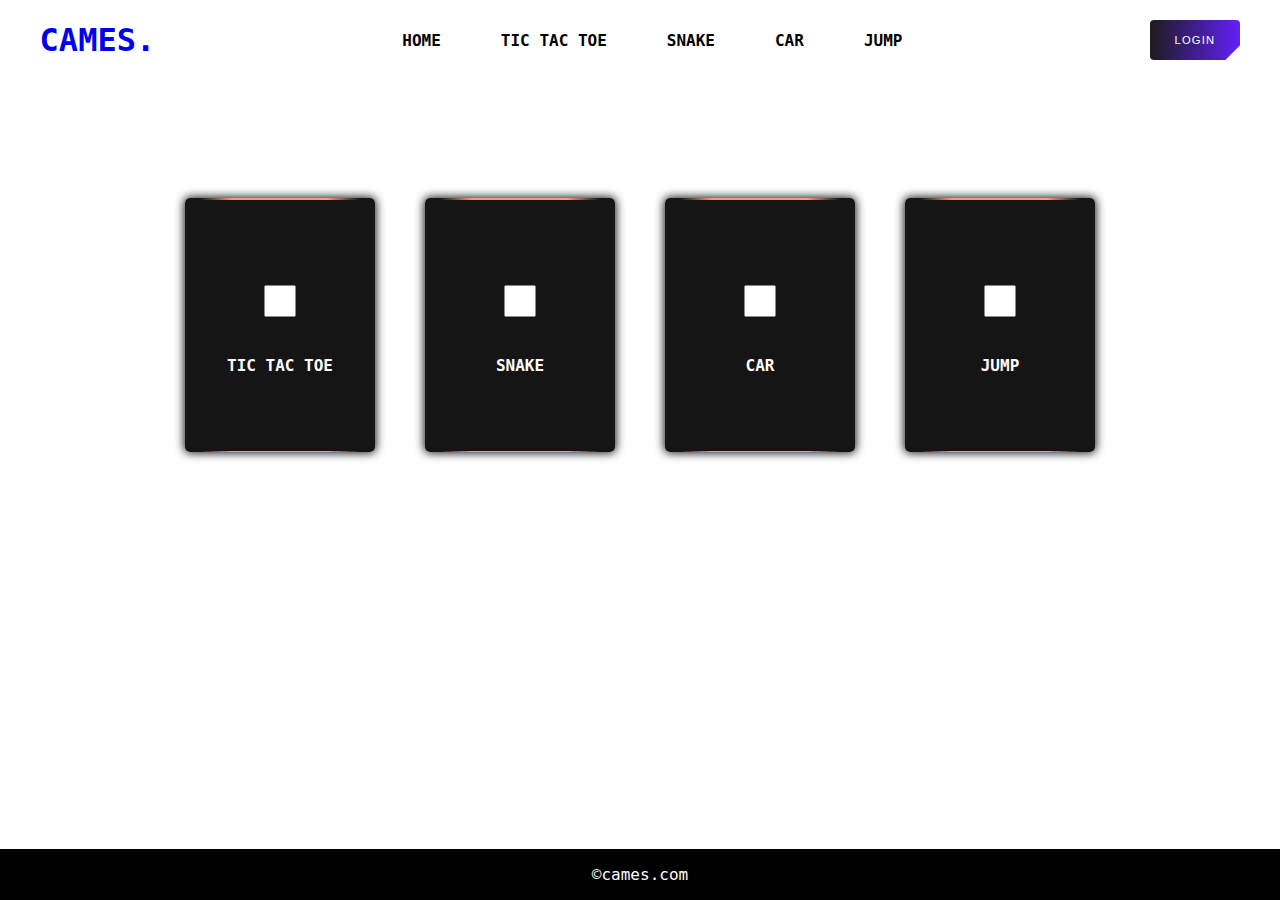
<file: index.html>
<!DOCTYPE html>
<html lang="en">

<head>
    <meta charset="UTF-8">
    <meta http-equiv="X-UA-Compatible" content="IE=edge">
    <meta name="viewport" content="width=device-width, initial-scale=1.0">
    <title>CAMES - Home</title>
    <link rel="stylesheet" href="Style.css">
</head>

<body>
    <header>
        <h1 id="logo"><a href="https://isavishal.github.io/cames/index.html">CAMES.</a></h1>
        <nav>
            <ul>
                <li><a href="https://isavishal.github.io/cames/index.html">HOME</a></li>
                <li><a href="https://isavishal.github.io/cames/Games/Tic Tac Toe/tictactoe.html">TIC TAC TOE</a></li>
                <li><a href="https://isavishal.github.io/cames/Games/Snake/snake.html">SNAKE</a></li>
                <li><a href="https://isavishal.github.io/cames/Games/Car/Dash.github.io-main/index.html">CAR</a></li>
                <li><a href="https://isavishal.github.io/cames/Games/Jump/vertical-platformer-main/jump.html">JUMP</a></li>
            </ul>
        </nav>
        <a href="https://isavishal.github.io/cames/Login/Login.html">
            <button>
                Login
            </button>
        </a>
    </header>

    <div id="maindiv">

        <div class="card">
            <a href="https://isavishal.github.io/cames/Games/Tic Tac Toe/tictactoe.html">
                <div class="content">
                    <div class="back">
                        <div class="back-content">
                            <svg stroke="#ffffff" xmlns:xlink="http://www.w3.org/1999/xlink"
                                xmlns="http://www.w3.org/2000/svg" viewBox="0 0 50 50" height="50px" width="50px"
                                fill="#ffffff">

                                <g stroke-width="0" id="SVGRepo_bgCarrier"></g>

                                <g stroke-linejoin="round" stroke-linecap="round" id="SVGRepo_tracerCarrier"></g>

                                <g id="SVGRepo_iconCarrier">
                                    <!-- Changed the d attribute to a different shape -->
                                    <path d="M10 10h30v30h-30v-30zM15 25l10-10 10 10-10 10z"></path>

                                    <!-- Add additional path elements here -->
                                </g>

                            </svg>
                            <strong>TIC TAC TOE</strong>
                        </div>
                    </div>
                    <div class="front">

                        <div class="img">
                            <div class="circle">
                            </div>
                            <div class="circle" id="right">
                            </div>
                            <div class="circle" id="bottom">
                            </div>
                        </div>

                        <div class="front-content">
                            <small class="badge">1</small>
                            <div class="description">
                                <div class="title">
                                    <p class="title">
                                        <strong>CLICK TO PLAY</strong>
                                    </p>
                                    <svg fill-rule="nonzero" height="15px" width="15px" viewBox="0,0,256,256"
                                        xmlns:xlink="http://www.w3.org/1999/xlink" xmlns="http://www.w3.org/2000/svg">
                                        <g style="mix-blend-mode: normal" text-anchor="none" font-size="none"
                                            font-weight="none" font-family="none" stroke-dashoffset="0"
                                            stroke-dasharray="" stroke-miterlimit="10" stroke-linejoin="miter"
                                            stroke-linecap="butt" stroke-width="1" stroke="none" fill-rule="nonzero"
                                            fill="#20c997">
                                            <g transform="scale(8,8)">
                                                <path d="M25,27l-9,-6.75l-9,6.75v-23h18z"></path>
                                            </g>
                                        </g>
                                    </svg>
                                </div>
                                <p class="card-footer">
                                    2 PLAYER &nbsp; | &nbsp; 1 WINNER
                                </p>
                            </div>
                        </div>
                    </div>
                </div>
            </a>
        </div>

        <div class="card">
            <a href="https://isavishal.github.io/cames/Games/Snake/snake.html">
                <div class="content">
                    <div class="back">
                        <div class="back-content">
                            <svg stroke="#ffffff" xmlns:xlink="http://www.w3.org/1999/xlink"
                                xmlns="http://www.w3.org/2000/svg" viewBox="0 0 50 50" height="50px" width="50px"
                                fill="#ffffff">

                                <g stroke-width="0" id="SVGRepo_bgCarrier"></g>

                                <g stroke-linejoin="round" stroke-linecap="round" id="SVGRepo_tracerCarrier"></g>

                                <g id="SVGRepo_iconCarrier">
                                    <!-- Changed the d attribute to a different shape -->
                                    <path d="M10 10h30v30h-30v-30zM15 25l10-10 10 10-10 10z"></path>

                                    <!-- Add additional path elements here -->
                                </g>

                            </svg>
                            <strong>SNAKE</strong>
                        </div>
                    </div>
                    <div class="front">

                        <div class="img">
                            <div class="circle">
                            </div>
                            <div class="circle" id="right">
                            </div>
                            <div class="circle" id="bottom">
                            </div>
                        </div>

                        <div class="front-content">
                            <small class="badge">2</small>
                            <div class="description">
                                <div class="title">
                                    <p class="title">
                                        <strong>CLICK TO PLAY</strong>
                                    </p>
                                    <svg fill-rule="nonzero" height="15px" width="15px" viewBox="0,0,256,256"
                                        xmlns:xlink="http://www.w3.org/1999/xlink" xmlns="http://www.w3.org/2000/svg">
                                        <g style="mix-blend-mode: normal" text-anchor="none" font-size="none"
                                            font-weight="none" font-family="none" stroke-dashoffset="0"
                                            stroke-dasharray="" stroke-miterlimit="10" stroke-linejoin="miter"
                                            stroke-linecap="butt" stroke-width="1" stroke="none" fill-rule="nonzero"
                                            fill="#20c997">
                                            <g transform="scale(8,8)">
                                                <path d="M25,27l-9,-6.75l-9,6.75v-23h18z"></path>
                                            </g>
                                        </g>
                                    </svg>
                                </div>
                                <p class="card-footer">
                                    2 PLAYER &nbsp; | &nbsp; 1 WINNER
                                </p>
                            </div>
                        </div>
                    </div>
                </div>
            </a>
        </div>

        <div class="card">
            <a href="/Games/Car/Dash.github.io-main/index.html">
                <div class="content">
                    <div class="back">
                        <div class="back-content">
                            <svg stroke="#ffffff" xmlns:xlink="http://www.w3.org/1999/xlink"
                                xmlns="http://www.w3.org/2000/svg" viewBox="0 0 50 50" height="50px" width="50px"
                                fill="#ffffff">

                                <g stroke-width="0" id="SVGRepo_bgCarrier"></g>

                                <g stroke-linejoin="round" stroke-linecap="round" id="SVGRepo_tracerCarrier"></g>

                                <g id="SVGRepo_iconCarrier">
                                    <!-- Changed the d attribute to a different shape -->
                                    <path d="M10 10h30v30h-30v-30zM15 25l10-10 10 10-10 10z"></path>

                                    <!-- Add additional path elements here -->
                                </g>

                            </svg>
                            <strong>CAR</strong>
                        </div>
                    </div>
                    <div class="front">

                        <div class="img">
                            <div class="circle">
                            </div>
                            <div class="circle" id="right">
                            </div>
                            <div class="circle" id="bottom">
                            </div>
                        </div>

                        <div class="front-content">
                            <small class="badge">3</small>
                            <div class="description">
                                <div class="title">
                                    <p class="title">
                                        <strong>CLICK TO PLAY</strong>
                                    </p>
                                    <svg fill-rule="nonzero" height="15px" width="15px" viewBox="0,0,256,256"
                                        xmlns:xlink="http://www.w3.org/1999/xlink" xmlns="http://www.w3.org/2000/svg">
                                        <g style="mix-blend-mode: normal" text-anchor="none" font-size="none"
                                            font-weight="none" font-family="none" stroke-dashoffset="0"
                                            stroke-dasharray="" stroke-miterlimit="10" stroke-linejoin="miter"
                                            stroke-linecap="butt" stroke-width="1" stroke="none" fill-rule="nonzero"
                                            fill="#20c997">
                                            <g transform="scale(8,8)">
                                                <path d="M25,27l-9,-6.75l-9,6.75v-23h18z"></path>
                                            </g>
                                        </g>
                                    </svg>
                                </div>
                                <p class="card-footer">
                                    2 PLAYER &nbsp; | &nbsp; 1 WINNER
                                </p>
                            </div>
                        </div>
                    </div>
                </div>
            </a>
        </div>

        <div class="card">
            <a href="https://isavishal.github.io/cames/Games/Jump/vertical-platformer-main/jump.html">
                <div class="content">
                    <div class="back">
                        <div class="back-content">
                            <svg stroke="#ffffff" xmlns:xlink="http://www.w3.org/1999/xlink"
                                xmlns="http://www.w3.org/2000/svg" viewBox="0 0 50 50" height="50px" width="50px"
                                fill="#ffffff">

                                <g stroke-width="0" id="SVGRepo_bgCarrier"></g>

                                <g stroke-linejoin="round" stroke-linecap="round" id="SVGRepo_tracerCarrier"></g>

                                <g id="SVGRepo_iconCarrier">
                                    <!-- Changed the d attribute to a different shape -->
                                    <path d="M10 10h30v30h-30v-30zM15 25l10-10 10 10-10 10z"></path>

                                    <!-- Add additional path elements here -->
                                </g>

                            </svg>
                            <strong>JUMP</strong>
                        </div>
                    </div>
                    <div class="front">

                        <div class="img">
                            <div class="circle">
                            </div>
                            <div class="circle" id="right">
                            </div>
                            <div class="circle" id="bottom">
                            </div>
                        </div>

                        <div class="front-content">
                            <small class="badge">4</small>
                            <div class="description">
                                <div class="title">
                                    <p class="title">
                                        <strong>CLICK TO PLAY</strong>
                                    </p>
                                    <svg fill-rule="nonzero" height="15px" width="15px" viewBox="0,0,256,256"
                                        xmlns:xlink="http://www.w3.org/1999/xlink" xmlns="http://www.w3.org/2000/svg">
                                        <g style="mix-blend-mode: normal" text-anchor="none" font-size="none"
                                            font-weight="none" font-family="none" stroke-dashoffset="0"
                                            stroke-dasharray="" stroke-miterlimit="10" stroke-linejoin="miter"
                                            stroke-linecap="butt" stroke-width="1" stroke="none" fill-rule="nonzero"
                                            fill="#20c997">
                                            <g transform="scale(8,8)">
                                                <path d="M25,27l-9,-6.75l-9,6.75v-23h18z"></path>
                                            </g>
                                        </g>
                                    </svg>
                                </div>
                                <p class="card-footer">
                                    2 PLAYER &nbsp; | &nbsp; 1 WINNER
                                </p>
                            </div>
                        </div>
                    </div>
                </div>
            </a>
        </div>

    </div>

    <footer>
        <p>&copy;cames.com</p>
    </footer>

</body>

</html>
</file>
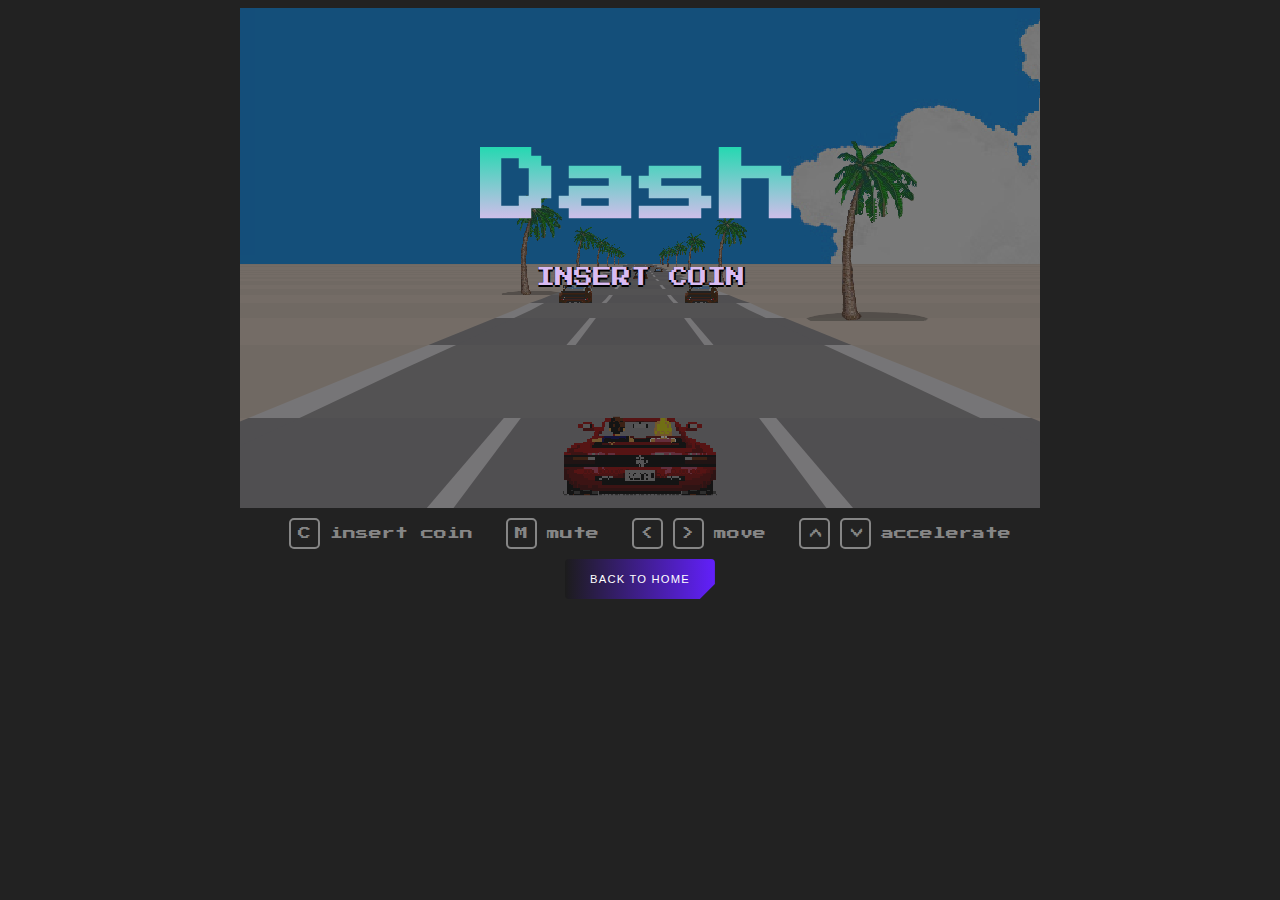
<file: Games/Car/Dash.github.io-main/index.html>
<!DOCTYPE html>
<html lang="en">

<head>
  <meta charset="UTF-8" />



  <title>Dash</title>
  <link rel="icon" href="icon.png">
  <link rel="stylesheet" href="https://fonts.googleapis.com/css?family=Press+Start+2P" />

  <style>
    body {
      background: #222;
      font-family: "Press Start 2P", monospace;
      font-smooth: never;
      height: 98vh;
    }

    /* UI */
    .topUI {
      position: absolute;
      z-index: 1000;
      /* need this cause clip-path changes stack context */
      transform: translate(-50%, 25px);
      text-shadow: -2px 0 black, 0 2px black, 2px 0 black, 0 -2px black;
      letter-spacing: 2px;
      color: #fff;
      font-size: 17px;
    }

    .topUI::before {
      display: inline-block;
      height: 17px;
      padding: 1px 2px;
      line-height: 19px;
      font-size: 17px;
      background: #fff;
      text-shadow: none;
      font-weight: 900;
      letter-spacing: 0;
      border-radius: 6px;
      margin-right: 30px;
      border: 2px solid #7dd8c9;
    }

    #time {
      left: 13%;
      color: #f4f430;
    }

    #time::before {
      content: "TIME";
      color: #f57214;
    }

    #score {
      left: 45%;
    }

    #score::before {
      content: "SCORE";
      color: #a61a9d;
    }

    #lap {
      left: 88%;
      width: 45%;
    }

    #lap::before {
      content: "LAP";
      color: #0082df;
    }

    #tacho {
      position: absolute;
      text-align: right;
      width: 23%;
      bottom: 5%;
      z-index: 2000;
      color: #e62e13;
      text-shadow: -2px 0 black, 0 2px black, 2px 0 black, 0 -2px black;
      letter-spacing: 2px;
      font-size: 23px;
    }

    #tacho::after {
      content: "km/h";
      color: #fab453;
      font-size: 18px;
      margin-left: 5px;
    }

    /*
  road
*/
    #game {
      position: relative;
      margin: 0 auto;
      overflow: hidden;
      background: #222;
      user-select: none;
      transition: opacity 10s;
    }

    #road {
      transition: opacity 2s;
      transition-timing-function: steps(8, end);
    }

    #road * {
      position: absolute;
      image-rendering: pixelated;
    }

    #hero {
      background-repeat: no-repeat;
      background-position: -110px 0;
      z-index: 2000;
      transform: scale(1.4);
    }

    #cloud {
      background-size: auto 100%;
      width: 100%;
      height: 57%;
    }

    /*
  home
*/
    #road {
      position: absolute;
      width: 100%;
      height: 100%;
    }

    #home {
      position: absolute;
      color: #fff;
      width: 100%;
      height: 100%;

      z-index: 1000;
      /* need this cause clip-path changes stack context */
    }

    #highscore {
      position: absolute;
      width: 100%;
      height: 20%;
      bottom: 0;
      column-count: 3;
      column-fill: auto;
    }

    #highscore * {
      color: #9e95a8;
      margin: 0 0 6px 27px;
    }

    h1 {
      position: absolute;
      left: 50%;
      top: 25%;
      transform: translate(-50%, -50%);
      font-size: 5em;

      background: -webkit-linear-gradient(#25d8b1, #e2bbf0);
      -webkit-background-clip: text;
      -webkit-text-fill-color: transparent;
    }

    #text {
      position: absolute;
      left: 50%;
      top: 50%;
      transform: translate(-50%, -50%);
      font-size: 1.2em;
      color: #d9bbf3;
      text-shadow: 0 0 black, 0 2px black, 2px 0 black, 0 0 black;
    }

    .blink {
      animation: blinker 2s steps(4, end) infinite;
    }

    @keyframes blinker {
      50% {
        opacity: 0;
      }
    }

    /*
  Guide
*/
    #controls {
      color: #868686;
      font-size: 13px;
      line-height: 13px;
      margin: 10px;
      text-align: center;
    }

    #controls>span {
      margin-left: 20px;
    }

    #controls>span>span {
      border: 2px solid #868686;
      border-radius: 5px;
      padding: 7px;
      margin-right: 10px;
      display: inline-block;
    }

    #controls>span:last-child>span {
      transform: rotate(90deg);
    }

    /* CSS for the home button */
    #button {
      border-radius: .25rem;
      text-transform: uppercase;
      font-style: normal;
      font-weight: 400;
      padding-left: 25px;
      padding-right: 25px;
      color: #fff;
      -webkit-clip-path: polygon(0 0, 0 0, 100% 0, 100% 0, 100% calc(100% - 15px), calc(100% - 15px) 100%, 15px 100%, 0 100%);
      clip-path: polygon(0 0, 0 0, 100% 0, 100% 0, 100% calc(100% - 15px), calc(100% - 15px) 100%, 15px 100%, 0 100%);
      height: 40px;
      font-size: 0.7rem;
      line-height: 14px;
      letter-spacing: 1.2px;
      transition: .2s .1s;
      background-image: linear-gradient(90deg, #1c1c1c, #6220fb);
      border: 0 solid;
      overflow: hidden;
    }

    a:link {
      text-decoration: none;
    }


    #button:hover {
      cursor: pointer;
      transition: all .3s ease-in;
      padding-right: 30px;
      padding-left: 30px;
    }
  </style>

  <script>
    window.console = window.console || function (t) { };
  </script>

  <script>
    if (document.location.search.match(/type=embed/gi)) {
      window.parent.postMessage("resize", "*");
    }
  </script>
</head>

<body translate="no">
  <div id="game">
    <div id="road">
      <div id="cloud"></div>
      <div id="hero"></div>
    </div>

    <div id="hud">
      <span id="time" class="topUI">0</span>
      <span id="score" class="topUI">0</span>
      <span id="lap" class="topUI">0'00"000</span>
      <span id="tacho">0</span>
    </div>

    <div id="home">
      <h1>Dash</h1>
      <p id="text"></p>

      <div id="highscore"></div>
    </div>
  </div>

  <div id="controls">
    <span><span>C</span>insert coin</span>
    <span><span>M</span>mute</span>
    <span><span>&lt;</span><span>&gt;</span>move</span>
    <span><span>&lt;</span><span>&gt;</span>accelerate</span>
  </div>
  <script src="javascript/1.js"></script>

  <script id="rendered-js">
    // ------------------------------------------------------------
    // assets
    // ------------------------------------------------------------

    const ASSETS = {
      COLOR: {
        TAR: ["#959298", "#9c9a9d"],
        RUMBLE: ["#959298", "#f5f2f6"],
        GRASS: ["#eedccd", "#e6d4c5"],
      },

      IMAGE: {
        TREE: {
          src: "images/tree.png",
          width: 132,
          height: 192,
        },

        HERO: {
          src: "images/hero.png",
          width: 110,
          height: 56,
        },

        CAR: {
          src: "images/car04.png",
          width: 50,
          height: 36,
        },

        FINISH: {
          src: "images/finish.png",
          width: 339,
          height: 180,
          offset: -0.5,
        },

        SKY: {
          src: "images/cloud.jpg",
        },
      },

      AUDIO: {
        theme:
          "https://s3-us-west-2.amazonaws.com/s.cdpn.io/155629/theme.mp3",
        engine:
          "https://s3-us-west-2.amazonaws.com/s.cdpn.io/155629/engine.wav",
        honk: "https://s3-us-west-2.amazonaws.com/s.cdpn.io/155629/honk.wav",
        beep: "https://s3-us-west-2.amazonaws.com/s.cdpn.io/155629/beep.wav",
      },
    };

    // ------------------------------------------------------------
    // helper functions
    // ------------------------------------------------------------

    Number.prototype.pad = function (numZeros, char = 0) {
      let n = Math.abs(this);
      let zeros = Math.max(0, numZeros - Math.floor(n).toString().length);
      let zeroString = Math.pow(10, zeros)
        .toString()
        .substr(1)
        .replace(0, char);
      return zeroString + n;
    };

    Number.prototype.clamp = function (min, max) {
      return Math.max(min, Math.min(this, max));
    };

    const timestamp = (_) => new Date().getTime();
    const accelerate = (v, accel, dt) => v + accel * dt;
    const isCollide = (x1, w1, x2, w2) => (x1 - x2) ** 2 <= (w2 + w1) ** 2;

    function getRand(min, max) {
      return (Math.random() * (max - min) + min) | 0;
    }

    function randomProperty(obj) {
      let keys = Object.keys(obj);
      return obj[keys[(keys.length * Math.random()) << 0]];
    }

    function drawQuad(element, layer, color, x1, y1, w1, x2, y2, w2) {
      element.style.zIndex = layer;
      element.style.background = color;
      element.style.top = y2 + `px`;
      element.style.left = x1 - w1 / 2 - w1 + `px`;
      element.style.width = w1 * 3 + `px`;
      element.style.height = y1 - y2 + `px`;

      let leftOffset = w1 + x2 - x1 + Math.abs(w2 / 2 - w1 / 2);
      element.style.clipPath = `polygon(${leftOffset}px 0, ${leftOffset + w2
        }px 0, 66.66% 100%, 33.33% 100%)`;
    }

    const KEYS = {};
    const keyUpdate = (e) => {
      KEYS[e.code] = e.type === `keydown`;
      e.preventDefault();
    };
    addEventListener(`keydown`, keyUpdate);
    addEventListener(`keyup`, keyUpdate);

    function sleep(ms) {
      return new Promise(function (resolve, reject) {
        setTimeout((_) => resolve(), ms);
      });
    }

    // ------------------------------------------------------------
    // objects
    // ------------------------------------------------------------

    class Line {
      constructor() {
        this.x = 0;
        this.y = 0;
        this.z = 0;

        this.X = 0;
        this.Y = 0;
        this.W = 0;

        this.curve = 0;
        this.scale = 0;

        this.elements = [];
        this.special = null;
      }

      project(camX, camY, camZ) {
        this.scale = camD / (this.z - camZ);
        this.X = (1 + this.scale * (this.x - camX)) * halfWidth;
        this.Y = Math.ceil(((1 - this.scale * (this.y - camY)) * height) / 2);
        this.W = this.scale * roadW * halfWidth;
      }

      clearSprites() {
        for (let e of this.elements) e.style.background = "transparent";
      }

      drawSprite(depth, layer, sprite, offset) {
        let destX = this.X + this.scale * halfWidth * offset;
        let destY = this.Y + 4;
        let destW = (sprite.width * this.W) / 265;
        let destH = (sprite.height * this.W) / 265;

        destX += destW * offset;
        destY += destH * -1;

        let obj = layer instanceof Element ? layer : this.elements[layer + 6];
        obj.style.background = `url('${sprite.src}') no-repeat`;
        obj.style.backgroundSize = `${destW}px ${destH}px`;
        obj.style.left = destX + `px`;
        obj.style.top = destY + `px`;
        obj.style.width = destW + `px`;
        obj.style.height = destH + `px`;
        obj.style.zIndex = depth;
      }
    }

    class Car {
      constructor(pos, type, lane) {
        this.pos = pos;
        this.type = type;
        this.lane = lane;

        var element = document.createElement("div");
        road.appendChild(element);
        this.element = element;
      }
    }

    class Audio {
      constructor() {
        this.audioCtx = new AudioContext();

        // volume
        this.destination = this.audioCtx.createGain();
        this.volume = 1;
        this.destination.connect(this.audioCtx.destination);

        this.files = {};

        let _self = this;
        this.load(ASSETS.AUDIO.theme, "theme", function (key) {
          let source = _self.audioCtx.createBufferSource();
          source.buffer = _self.files[key];

          let gainNode = _self.audioCtx.createGain();
          gainNode.gain.value = 0.6;
          source.connect(gainNode);
          gainNode.connect(_self.destination);

          source.loop = true;
          source.start(0);
        });
      }

      get volume() {
        return this.destination.gain.value;
      }

      set volume(level) {
        this.destination.gain.value = level;
      }

      play(key, pitch) {
        if (this.files[key]) {
          let source = this.audioCtx.createBufferSource();
          source.buffer = this.files[key];
          source.connect(this.destination);
          if (pitch) source.detune.value = pitch;
          source.start(0);
        } else this.load(key, () => this.play(key));
      }

      load(src, key, callback) {
        let _self = this;
        let request = new XMLHttpRequest();
        request.open("GET", src, true);
        request.responseType = "arraybuffer";
        request.onload = function () {
          _self.audioCtx.decodeAudioData(
            request.response,
            function (beatportBuffer) {
              _self.files[key] = beatportBuffer;
              callback(key);
            },
            function () { }
          );
        };
        request.send();
      }
    }

    // ------------------------------------------------------------
    // global varriables
    // ------------------------------------------------------------

    const highscores = [];

    const width = 800;
    const halfWidth = width / 2;
    const height = 500;
    const roadW = 4000;
    const segL = 200;
    const camD = 0.2;
    const H = 1500;
    const N = 70;

    const maxSpeed = 200;
    const accel = 38;
    const breaking = -80;
    const decel = -40;
    const maxOffSpeed = 40;
    const offDecel = -70;
    const enemy_speed = 8;
    const hitSpeed = 20;

    const LANE = {
      A: -2.3,
      B: -0.5,
      C: 1.2,
    };

    const mapLength = 15000;

    // loop
    let then = timestamp();
    const targetFrameRate = 1000 / 25; // in ms

    let audio;

    // game
    let inGame,
      start,
      playerX,
      speed,
      scoreVal,
      pos,
      cloudOffset,
      sectionProg,
      mapIndex,
      countDown;
    let lines = [];
    let cars = [];

    // ------------------------------------------------------------
    // map
    // ------------------------------------------------------------

    function getFun(val) {
      return (i) => val;
    }

    function genMap() {
      let map = [];

      for (var i = 0; i < mapLength; i += getRand(0, 50)) {
        let section = {
          from: i,
          to: (i = i + getRand(300, 600)),
        };

        let randHeight = getRand(-5, 5);
        let randCurve = getRand(5, 30) * (Math.random() >= 0.5 ? 1 : -1);
        let randInterval = getRand(20, 40);

        if (Math.random() > 0.9)
          Object.assign(section, {
            curve: (_) => randCurve,
            height: (_) => randHeight,
          });
        else if (Math.random() > 0.8)
          Object.assign(section, {
            curve: (_) => 0,
            height: (i) => Math.sin(i / randInterval) * 1000,
          });
        else if (Math.random() > 0.8)
          Object.assign(section, {
            curve: (_) => 0,
            height: (_) => randHeight,
          });
        else
          Object.assign(section, {
            curve: (_) => randCurve,
            height: (_) => 0,
          });

        map.push(section);
      }

      map.push({
        from: i,
        to: i + N,
        curve: (_) => 0,
        height: (_) => 0,
        special: ASSETS.IMAGE.FINISH,
      });
      map.push({ from: Infinity });
      return map;
    }

    let map = genMap();

    // ------------------------------------------------------------
    // additional controls
    // ------------------------------------------------------------

    addEventListener(`keyup`, function (e) {
      if (e.code === "KeyM") {
        e.preventDefault();

        audio.volume = audio.volume === 0 ? 1 : 0;
        return;
      }

      if (e.code === "KeyC") {
        e.preventDefault();

        if (inGame) return;

        sleep(0)
          .then((_) => {
            text.classList.remove("blink");
            text.innerText = 3;
            audio.play("beep");
            return sleep(1000);
          })
          .then((_) => {
            text.innerText = 2;
            audio.play("beep");
            return sleep(1000);
          })
          .then((_) => {
            reset();

            home.style.display = "none";

            road.style.opacity = 1;
            hero.style.display = "block";
            hud.style.display = "block";

            audio.play("beep", 500);

            inGame = true;
          });

        return;
      }

      if (e.code === "Escape") {
        e.preventDefault();

        reset();
      }
    });

    // ------------------------------------------------------------
    // game loop
    // ------------------------------------------------------------

    function update(step) {
      // prepare this iteration
      pos += speed;
      while (pos >= N * segL) pos -= N * segL;
      while (pos < 0) pos += N * segL;

      var startPos = (pos / segL) | 0;
      let endPos = (startPos + N - 1) % N;

      scoreVal += speed * step;
      countDown -= step;

      // left / right position
      playerX -= (lines[startPos].curve / 5000) * step * speed;

      if (KEYS.ArrowRight)
        (hero.style.backgroundPosition = "-220px 0"),
          (playerX += 0.007 * step * speed);
      else if (KEYS.ArrowLeft)
        (hero.style.backgroundPosition = "0 0"),
          (playerX -= 0.007 * step * speed);
      else hero.style.backgroundPosition = "-110px 0";

      playerX = playerX.clamp(-3, 3);

      // speed

      if (inGame && KEYS.ArrowUp) speed = accelerate(speed, accel, step);
      else if (KEYS.ArrowDown) speed = accelerate(speed, breaking, step);
      else speed = accelerate(speed, decel, step);

      if (Math.abs(playerX) > 0.55 && speed >= maxOffSpeed) {
        speed = accelerate(speed, offDecel, step);
      }

      speed = speed.clamp(0, maxSpeed);

      // update map
      let current = map[mapIndex];
      let use = current.from < scoreVal && current.to > scoreVal;
      if (use) sectionProg += speed * step;
      lines[endPos].curve = use ? current.curve(sectionProg) : 0;
      lines[endPos].y = use ? current.height(sectionProg) : 0;
      lines[endPos].special = null;

      if (current.to <= scoreVal) {
        mapIndex++;
        sectionProg = 0;

        lines[endPos].special = map[mapIndex].special;
      }

      // win / lose + UI

      if (!inGame) {
        speed = accelerate(speed, breaking, step);
        speed = speed.clamp(0, maxSpeed);
      } else if (countDown <= 0 || lines[startPos].special) {
        tacho.style.display = "none";

        home.style.display = "block";
        road.style.opacity = 0.4;
        text.innerText = "INSERT COIN";

        highscores.push(lap.innerText);
        highscores.sort();
        updateHighscore();

        inGame = false;
      } else {
        time.innerText = (countDown | 0).pad(3);
        score.innerText = (scoreVal | 0).pad(8);
        tacho.innerText = speed | 0;

        let cT = new Date(timestamp() - start);
        lap.innerText = `${cT.getMinutes()}'${cT.getSeconds().pad(2)}"${cT
          .getMilliseconds()
          .pad(3)}`;
      }

      // sound
      if (speed > 0) audio.play("engine", speed * 4);

      // draw cloud
      cloud.style.backgroundPosition = `${(cloudOffset -= lines[startPos].curve * step * speed * 0.13) | 0
        }px 0`;

      // other cars
      for (let car of cars) {
        car.pos = (car.pos + enemy_speed * step) % N;

        // respawn
        if ((car.pos | 0) === endPos) {
          if (speed < 30) car.pos = startPos;
          else car.pos = endPos - 2;
          car.lane = randomProperty(LANE);
        }

        // collision
        const offsetRatio = 5;
        if (
          (car.pos | 0) === startPos &&
          isCollide(playerX * offsetRatio + LANE.B, 0.5, car.lane, 0.5)
        ) {
          speed = Math.min(hitSpeed, speed);
          if (inGame) audio.play("honk");
        }
      }

      // draw road
      let maxy = height;
      let camH = H + lines[startPos].y;
      let x = 0;
      let dx = 0;

      for (let n = startPos; n < startPos + N; n++) {
        let l = lines[n % N];
        let level = N * 2 - n;

        // update view
        l.project(
          playerX * roadW - x,
          camH,
          startPos * segL - (n >= N ? N * segL : 0)
        );
        x += dx;
        dx += l.curve;

        // clear assets
        l.clearSprites();

        // first draw section assets
        if (n % 10 === 0) l.drawSprite(level, 0, ASSETS.IMAGE.TREE, -2);
        if ((n + 5) % 10 === 0)
          l.drawSprite(level, 0, ASSETS.IMAGE.TREE, 1.3);

        if (l.special)
          l.drawSprite(level, 0, l.special, l.special.offset || 0);

        for (let car of cars)
          if ((car.pos | 0) === n % N)
            l.drawSprite(level, car.element, car.type, car.lane);

        // update road

        if (l.Y >= maxy) continue;
        maxy = l.Y;

        let even = ((n / 2) | 0) % 2;
        let grass = ASSETS.COLOR.GRASS[even * 1];
        let rumble = ASSETS.COLOR.RUMBLE[even * 1];
        let tar = ASSETS.COLOR.TAR[even * 1];

        let p = lines[(n - 1) % N];

        drawQuad(
          l.elements[0],
          level,
          grass,
          width / 4,
          p.Y,
          halfWidth + 2,
          width / 4,
          l.Y,
          halfWidth
        );
        drawQuad(
          l.elements[1],
          level,
          grass,
          (width / 4) * 3,
          p.Y,
          halfWidth + 2,
          (width / 4) * 3,
          l.Y,
          halfWidth
        );

        drawQuad(
          l.elements[2],
          level,
          rumble,
          p.X,
          p.Y,
          p.W * 1.15,
          l.X,
          l.Y,
          l.W * 1.15
        );
        drawQuad(l.elements[3], level, tar, p.X, p.Y, p.W, l.X, l.Y, l.W);

        if (!even) {
          drawQuad(
            l.elements[4],
            level,
            ASSETS.COLOR.RUMBLE[1],
            p.X,
            p.Y,
            p.W * 0.4,
            l.X,
            l.Y,
            l.W * 0.4
          );
          drawQuad(
            l.elements[5],
            level,
            tar,
            p.X,
            p.Y,
            p.W * 0.35,
            l.X,
            l.Y,
            l.W * 0.35
          );
        }
      }
    }

    // ------------------------------------------------------------
    // init
    // ------------------------------------------------------------

    function reset() {
      inGame = false;

      start = timestamp();
      countDown = map[map.length - 2].to / 130 + 10;

      playerX = 0;
      speed = 0;
      scoreVal = 0;

      pos = 0;
      cloudOffset = 0;
      sectionProg = 0;
      mapIndex = 0;

      for (let line of lines) line.curve = line.y = 0;

      text.innerText = "INSERT COIN";
      text.classList.add("blink");

      road.style.opacity = 0.4;
      hud.style.display = "none";
      home.style.display = "block";
      tacho.style.display = "block";
    }

    function updateHighscore() {
      let hN = Math.min(12, highscores.length);
      for (let i = 0; i < hN; i++) {
        highscore.children[i].innerHTML = `${(i + 1).pad(2, "&nbsp;")}. ${highscores[i]
          }`;
      }
    }

    function init() {
      game.style.width = width + "px";
      game.style.height = height + "px";

      hero.style.top = height - 80 + "px";
      hero.style.left = halfWidth - ASSETS.IMAGE.HERO.width / 2 + "px";
      hero.style.background = `url(${ASSETS.IMAGE.HERO.src})`;
      hero.style.width = `${ASSETS.IMAGE.HERO.width}px`;
      hero.style.height = `${ASSETS.IMAGE.HERO.height}px`;

      cloud.style.backgroundImage = `url(${ASSETS.IMAGE.SKY.src})`;

      audio = new Audio();
      Object.keys(ASSETS.AUDIO).forEach((key) =>
        audio.load(ASSETS.AUDIO[key], key, (_) => 0)
      );

      cars.push(new Car(0, ASSETS.IMAGE.CAR, LANE.C));
      cars.push(new Car(10, ASSETS.IMAGE.CAR, LANE.B));
      cars.push(new Car(20, ASSETS.IMAGE.CAR, LANE.C));
      cars.push(new Car(35, ASSETS.IMAGE.CAR, LANE.C));
      cars.push(new Car(50, ASSETS.IMAGE.CAR, LANE.A));
      cars.push(new Car(60, ASSETS.IMAGE.CAR, LANE.B));
      cars.push(new Car(70, ASSETS.IMAGE.CAR, LANE.A));

      for (let i = 0; i < N; i++) {
        var line = new Line();
        line.z = i * segL + 270;

        for (let j = 0; j < 6 + 2; j++) {
          var element = document.createElement("div");
          road.appendChild(element);
          line.elements.push(element);
        }

        lines.push(line);
      }

      for (let i = 0; i < 12; i++) {
        var element = document.createElement("p");
        highscore.appendChild(element);
      }
      updateHighscore();

      reset();

      // START GAME LOOP
      (function loop() {
        requestAnimationFrame(loop);

        let now = timestamp();
        let delta = now - then;

        if (delta > targetFrameRate) {
          then = now - (delta % targetFrameRate);
          update(delta / 1000);
        }
      })();
    }

    init();
      //# sourceURL=pen.js
  </script>
  <script src="javascript/null.js"></script>
  <center>
    <div>
      <a href="https://isavishal.github.io/cames/index.html">
        <button id="button">
          BACK TO HOME
        </button>
      </a>
    </div>
  </center>
</body>

</html>
</file>
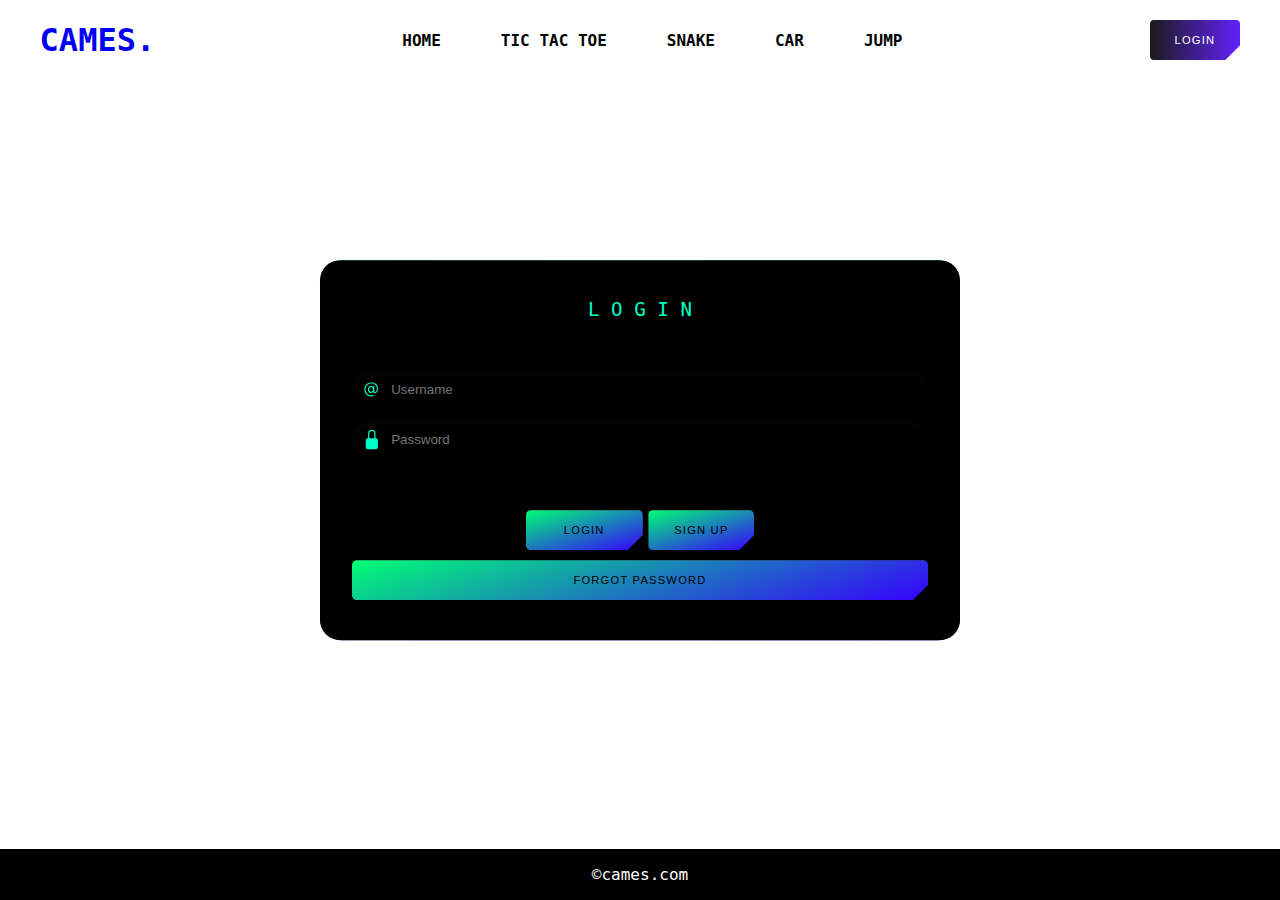
<file: Login/Login.html>
<!DOCTYPE html>
<html lang="en">

<head>
    <meta charset="UTF-8">
    <meta http-equiv="X-UA-Compatible" content="IE=edge">
    <meta name="viewport" content="width=device-width, initial-scale=1.0">
    <title>Login</title>
    <link rel="stylesheet" href="Login.css">
</head>

<body>
    <header>
        <h1 id="logo"><a href="https://isavishal.github.io/cames/index.html">CAMES.</a></h1>
        <nav>
            <ul>
                <li><a href="https://isavishal.github.io/cames/index.html">HOME</a></li>
                <li><a href="https://isavishal.github.io/cames/Games/Tic Tac Toe/tictactoe.html">TIC TAC TOE</a></li>
                <li><a href="https://isavishal.github.io/cames/Games/Snake/snake.html">SNAKE</a></li>
                <li><a href="https://isavishal.github.io/cames/Games/Car/Dash.github.io-main/index.html">CAR</a></li>
                <li><a href="https://isavishal.github.io/cames/Games/Jump/vertical-platformer-main/jump.html">JUMP</a></li>
            </ul>
        </nav>
        <a href="https://isavishal.github.io/cames/Login/Login.html">
            <button>
                Login
            </button>
        </a>
    </header>
    <div class="card">
        <div class="card2">
            <form class="form">
                <p id="heading">L O G I N</p>
                <div class="field">
                    <svg viewBox="0 0 16 16" fill="currentColor" height="16" width="16"
                        xmlns="http://www.w3.org/2000/svg" class="input-icon">
                        <path
                            d="M13.106 7.222c0-2.967-2.249-5.032-5.482-5.032-3.35 0-5.646 2.318-5.646 5.702 0 3.493 2.235 5.708 5.762 5.708.862 0 1.689-.123 2.304-.335v-.862c-.43.199-1.354.328-2.29.328-2.926 0-4.813-1.88-4.813-4.798 0-2.844 1.921-4.881 4.594-4.881 2.735 0 4.608 1.688 4.608 4.156 0 1.682-.554 2.769-1.416 2.769-.492 0-.772-.28-.772-.76V5.206H8.923v.834h-.11c-.266-.595-.881-.964-1.6-.964-1.4 0-2.378 1.162-2.378 2.823 0 1.737.957 2.906 2.379 2.906.8 0 1.415-.39 1.709-1.087h.11c.081.67.703 1.148 1.503 1.148 1.572 0 2.57-1.415 2.57-3.643zm-7.177.704c0-1.197.54-1.907 1.456-1.907.93 0 1.524.738 1.524 1.907S8.308 9.84 7.371 9.84c-.895 0-1.442-.725-1.442-1.914z">
                        </path>
                    </svg>
                    <input type="text" class="input-field" placeholder="Username" autocomplete="off">
                </div>
                <div class="field">
                    <svg viewBox="0 0 16 16" fill="currentColor" height="16" width="16"
                        xmlns="http://www.w3.org/2000/svg" class="input-icon">
                        <path
                            d="M8 1a2 2 0 0 1 2 2v4H6V3a2 2 0 0 1 2-2zm3 6V3a3 3 0 0 0-6 0v4a2 2 0 0 0-2 2v5a2 2 0 0 0 2 2h6a2 2 0 0 0 2-2V9a2 2 0 0 0-2-2z">
                        </path>
                    </svg>
                    <input type="password" class="input-field" placeholder="Password">
                </div>
                <div class="btn">
                    <button
                        class="button1">&nbsp;&nbsp;&nbsp;&nbsp;&nbsp;&nbsp;Login&nbsp;&nbsp;&nbsp;&nbsp;&nbsp;&nbsp;</button>
                    <button class="button2">Sign Up</button>
                </div>
                <button class="button3">Forgot Password</button>
            </form>
        </div>
    </div>

    <footer>
        <p>&copy;cames.com</p>
    </footer>

</body>

</html>
</file>
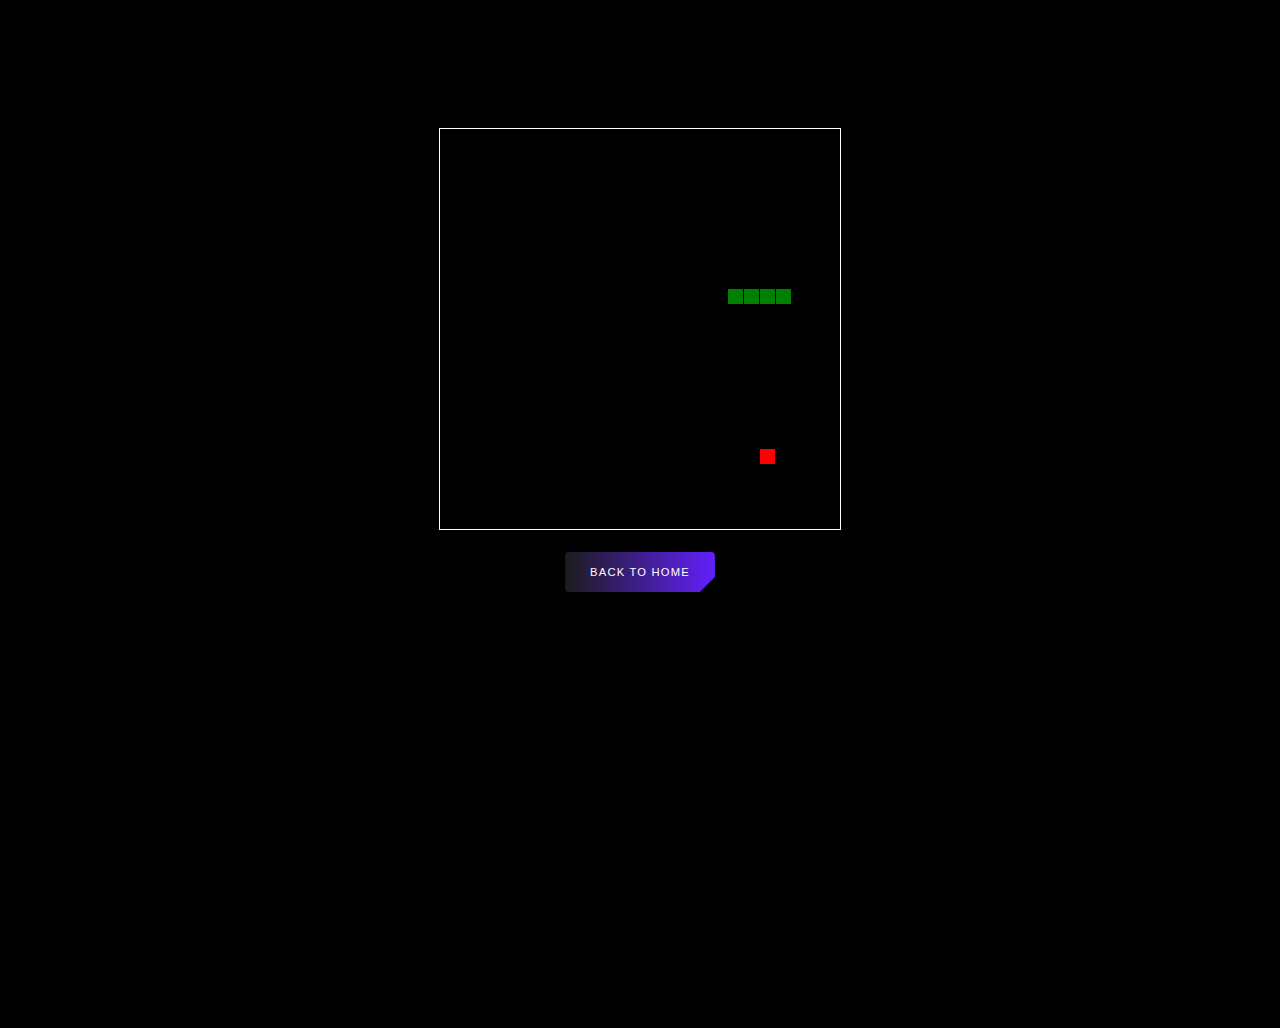
<file: Games/Snake/snake.html>
<!DOCTYPE html>
<html>

<head>
    <meta charset="UTF-8">
    <meta http-equiv="X-UA-Compatible" content="IE=edge">
    <meta name="viewport" content="width=device-width, initial-scale=1.0">
    <title>Snake Game</title>
    <link rel="stylesheet" href="snake.css">
</head>

<body>
    <center>
        <div>
            <canvas width="400" height="400" id="game"></canvas>
        </div>
        <br>
        <div>
            <a href="cames/index.html">
                <button id="button">
                    BACK TO HOME
                </button>
            </a>
        </div>
    </center>

    <script src="snake.js">
    </script>

</body>

</html>
</file>
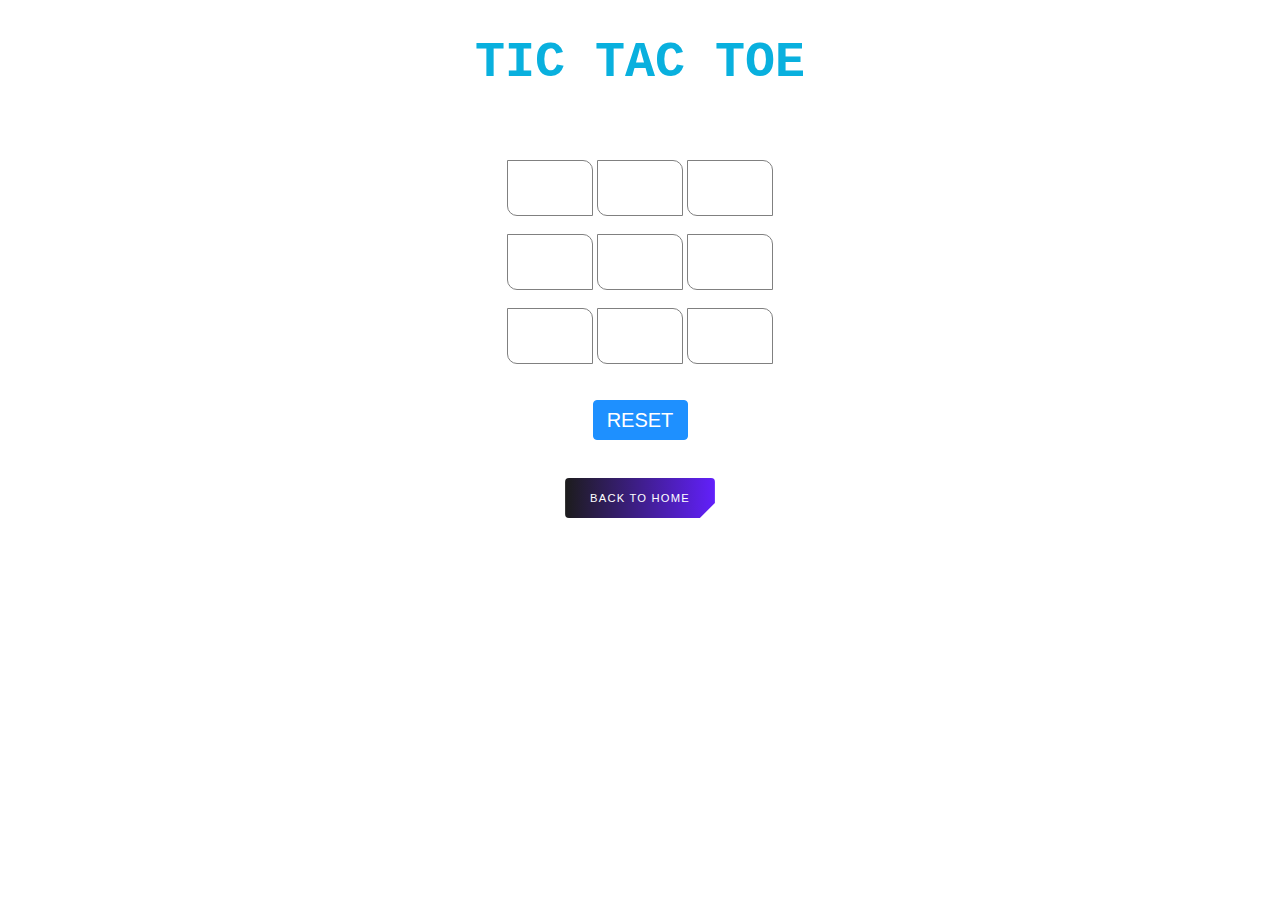
<file: Games/Tic Tac Toe/tictactoe.html>
<!DOCTYPE html>
<html lang="en">

<head>
    <meta charset="UTF-8">
    <meta http-equiv="X-UA-Compatible" content="IE=edge">
    <meta name="viewport" content="width=device-width, initial-scale=1.0">
    <title>Tic Tac Toe Game</title>
    <link rel="stylesheet" href="tictactoe.css">
    <script src="tictactoe.js"></script>
</head>

<body>
    <div id="main">
        <h1>TIC TAC TOE</h1>

        <br><br>
        <!-- 3*3 grid of Boxes -->
        <input type="text" id="b1" onclick="myfunc_3(); myfunc();" readonly>

        <input type="text" id="b2" onclick="myfunc_4(); myfunc();" readonly>

        <input type="text" id="b3" onclick="myfunc_5(); myfunc();" readonly>
        <br><br>

        <input type="text" id="b4" onclick="myfunc_6(); myfunc();" readonly>

        <input type="text" id="b5" onclick="myfunc_7(); myfunc();" readonly>

        <input type="text" id="b6" onclick="myfunc_8(); myfunc();" readonly>
        <br><br>

        <input type="text" id="b7" onclick="myfunc_9(); myfunc();" readonly>

        <input type="text" id="b8" onclick="myfunc_10();myfunc();" readonly>

        <input type="text" id="b9" onclick="myfunc_11();myfunc();" readonly>

        <!-- Grid end here  -->
        <br><br><br>
        <!-- Button to reset game -->
        <button id="but" onclick="myfunc_2()">
            RESET
        </button>

        <br><br>
        <!-- Space to show player turn -->
        <p id="print"></p>
        <center>
            <div>
                <a href="/index.html">
                    <button id="button">
                        BACK TO HOME
                    </button>
                </a>
            </div>
        </center>

    </div>
</body>

</html>
</file>
<file: Style.css>
body {
  font-family: OCR A Std, monospace;
  background-color: rgb(255, 255, 255);
  display: flex;
  flex-direction: column;
  align-items: center;
  justify-content: center;
}

#logo {
  font-family: OCR A Std, monospace;
  color: #50008d;
}

footer {
  position: fixed;
  left: 0;
  bottom: 0;
  width: 100%;
  background-color: rgb(0, 0, 0);
  color: white;
  text-align: center;
}

header {
  display: flex;
  width: 95%;
  justify-content: space-between;
  align-items: center;
  padding: 12px;
  background-color: #ffffff;
  color: #000000;
}
h1 {
  margin: 0;
  font-size: 2rem;
}
nav ul {
  list-style: none;
  margin: 0;
  padding: 0;
  display: flex;
}
nav li {
  margin: 0 30px;
  font-family: OCR A Std, monospace;
}
nav a {
  color: #000000;
  text-decoration: none;
  font-weight: bold;
}
/* CSS for the login button */
button {
  border-radius: .25rem;
  text-transform: uppercase;
  font-style: normal;
  font-weight: 400;
  padding-left: 25px;
  padding-right: 25px;
  color: #fff;
  -webkit-clip-path: polygon(0 0,0 0,100% 0,100% 0,100% calc(100% - 15px),calc(100% - 15px) 100%,15px 100%,0 100%);
  clip-path: polygon(0 0,0 0,100% 0,100% 0,100% calc(100% - 15px),calc(100% - 15px) 100%,15px 100%,0 100%);
  height: 40px;
  font-size: 0.7rem;
  line-height: 14px;
  letter-spacing: 1.2px;
  transition: .2s .1s;
  background-image: linear-gradient(90deg,#1c1c1c,#6220fb);
  border: 0 solid;
  overflow: hidden;
}

a:link{
  text-decoration: none;
}


button:hover {
  cursor: pointer;
  transition: all .3s ease-in;
  padding-right: 30px;
  padding-left: 30px;
}

#maindiv{
  display: flex;
  margin: 10% 10% 10% 10%;
  gap: 50px;
}

.card {
  overflow: visible;
  width: 190px;
  height: 254px;
}

.content {
  width: 100%;
  height: 100%;
  transform-style: preserve-3d;
  transition: transform 300ms;
  box-shadow: 0px 0px 10px 1px #000000ee;
  border-radius: 5px;
}

.front, .back {
  background-color: #151515;
  position: absolute;
  width: 100%;
  height: 100%;
  backface-visibility: hidden;
  -webkit-backface-visibility: hidden;
  border-radius: 5px;
  overflow: hidden;
}

.back {
  width: 100%;
  height: 100%;
  justify-content: center;
  display: flex;
  align-items: center;
  overflow: hidden;
}

.back::before {
  position: absolute;
  content: ' ';
  display: block;
  width: 160px;
  height: 160%;
  background: linear-gradient(90deg, transparent, #ff9966, #ff9966, #ff9966, #ff9966, transparent);
  animation: rotation_481 5000ms infinite linear;
}

.back-content {
  position: absolute;
  width: 99%;
  height: 99%;
  background-color: #151515;
  border-radius: 5px;
  color: white;
  display: flex;
  flex-direction: column;
  justify-content: center;
  align-items: center;
  gap: 30px;
}

.card:hover .content {
  transform: rotateY(180deg);
}

@keyframes rotation_481 {
  0% {
    transform: rotateZ(0deg);
  }

  0% {
    transform: rotateZ(360deg);
  }
}

.front {
  transform: rotateY(180deg);
  color: white;
}

.front .front-content {
  position: absolute;
  width: 100%;
  height: 100%;
  padding: 10px;
  display: flex;
  flex-direction: column;
  justify-content: space-between;
}

.front-content .badge {
  background-color: #00000055;
  padding: 2px 10px;
  border-radius: 10px;
  backdrop-filter: blur(2px);
  width: fit-content;
}

.description {
  box-shadow: 0px 0px 10px 5px #00000088;
  width: 100%;
  padding: 10px;
  background-color: #00000099;
  backdrop-filter: blur(5px);
  border-radius: 5px;
}

.title {
  font-size: 11px;
  max-width: 100%;
  display: flex;
  justify-content: space-between;
}

.title p {
  width: 50%;
}

.card-footer {
  color: #ffffff88;
  margin-top: 5px;
  font-size: 8px;
}

.front .img {
  position: absolute;
  width: 100%;
  height: 100%;
  object-fit: cover;
  object-position: center;
}

.circle {
  width: 90px;
  height: 90px;
  border-radius: 50%;
  background-color: #ffbb66;
  position: relative;
  filter: blur(15px);
  animation: floating 2600ms infinite linear;
}

#bottom {
  background-color: #ff8866;
  left: 50px;
  top: 0px;
  width: 150px;
  height: 150px;
  animation-delay: -800ms;
}

#right {
  background-color: #ff2233;
  left: 160px;
  top: -80px;
  width: 30px;
  height: 30px;
  animation-delay: -1800ms;
}

@keyframes floating {
  0% {
    transform: translateY(0px);
  }

  50% {
    transform: translateY(10px);
  }

  100% {
    transform: translateY(0px);
  }
}
</file>
<file: Login/Login.css>
body {
  font-family: OCR A Std, monospace;
  background-color: rgb(255, 255, 255);
  display: flex;
  flex-direction: column;
  align-items: center;
  justify-content: center;
}

#logo {
  font-family: OCR A Std, monospace;
  color: #50008d;
}

footer {
  position: fixed;
  left: 0;
  bottom: 0;
  width: 100%;
  background-color: rgb(0, 0, 0);
  color: white;
  text-align: center;
}

header {
  display: flex;
  width: 95%;
  justify-content: space-between;
  align-items: center;
  padding: 12px;
  background-color: #ffffff;
  color: #000000;
}
h1 {
  margin: 0;
  font-size: 2rem;
}
nav ul {
  list-style: none;
  margin: 0;
  padding: 0;
  display: flex;
}
nav li {
  margin: 0 30px;
  font-family: OCR A Std, monospace;
}
nav a {
  color: #000000;
  text-decoration: none;
  font-weight: bold;
}
/* CSS for the login button */
button {
  border-radius: .25rem;
  text-transform: uppercase;
  font-style: normal;
  font-weight: 400;
  padding-left: 25px;
  padding-right: 25px;
  color: #fff;
  -webkit-clip-path: polygon(0 0,0 0,100% 0,100% 0,100% calc(100% - 15px),calc(100% - 15px) 100%,15px 100%,0 100%);
  clip-path: polygon(0 0,0 0,100% 0,100% 0,100% calc(100% - 15px),calc(100% - 15px) 100%,15px 100%,0 100%);
  height: 40px;
  font-size: 0.7rem;
  line-height: 14px;
  letter-spacing: 1.2px;
  transition: .2s .1s;
  background-image: linear-gradient(90deg,#1c1c1c,#6220fb);
  border: 0 solid;
  overflow: hidden;
}

a:link{
  text-decoration: none;
}


button:hover {
  cursor: pointer;
  transition: all .3s ease-in;
  padding-right: 30px;
  padding-left: 30px;
}

.form {
  display: flex;
  flex-direction: column;
  gap: 10px;
  padding-left: 2em;
  padding-right: 2em;
  padding-bottom: 0.4em;
  background-color: #000000;
  border-radius: 20px;
}

#heading {
  text-align: center;
  margin: 2em;
  color: rgb(0, 255, 200);
  font-size: 1.2em;
}

.field {
  display: flex;
  align-items: center;
  justify-content: center;
  gap: 0.5em;
  border-radius: 25px;
  padding: 0.6em;
  border: none;
  outline: none;
  color: white;
  background-color: #000000;
  box-shadow: inset 2px 5px 10px rgb(5, 5, 5);
}

.input-icon {
  height: 1.3em;
  width: 1.3em;
  fill: rgb(0, 255, 200);
}

.input-field {
  background: none;
  border: none;
  outline: none;
  width: 100%;
  color: rgb(0, 255, 200);
}

.form .btn {
  display: flex;
  justify-content: center;
  flex-direction: row;
  margin-top: 2.5em;
}

.button1 {
  padding: 0.5em;
  padding-left: 1.1em;
  padding-right: 1.1em;
  border-radius: 5px;
  margin-right: 0.5em;
  border: none;
  outline: none;
  transition: 0.4s ease-in-out;
  background-image: linear-gradient(163deg, #00ff75 0%, #3700ff 100%);
  color: rgb(0, 0, 0);
}

.button1:hover {
  background-image: linear-gradient(163deg, #00642f 0%, #13034b 100%);
  color: rgb(0, 255, 200);
}

.button2 {
  padding: 0.5em;
  padding-left: 2.3em;
  padding-right: 2.3em;
  border-radius: 5px;
  border: none;
  outline: none;
  transition: 0.4s ease-in-out;
  background-image: linear-gradient(163deg, #00ff75 0%, #3700ff 100%);
  color: rgb(0, 0, 0);
}

.button2:hover {
  background-image: linear-gradient(163deg, #00642f 0%, #13034b 100%);
  color: rgb(0, 255, 200);
}

.button3 {
  margin-bottom: 3em;
  padding: 0.5em;
  border-radius: 5px;
  border: none;
  outline: none;
  transition: 0.4s ease-in-out;
  background-image: linear-gradient(163deg, #00ff75 0%, #3700ff 100%);
  color: rgb(0, 0, 0);
}

.button3:hover {
  background-image: linear-gradient(163deg, #a00000fa 0%, #d10050 100%);
  color: rgb(255, 255, 255);
}

.card {
  background-image: linear-gradient(163deg, #00ff75 0%, #3700ff 100%);
  border-radius: 22px;
  transition: all 0.3s;
  width: 50%;
  position: absolute;
  top: 50%;
  left: 50%;
  transform: translate(-50%, -50%);
}

.card2 {
  border-radius: 0;
  transition: all 0.2s;
}

.card2:hover {
  transform: scale(0.98);
  border-radius: 20px;
}

.card:hover {
  box-shadow: 0px 0px 30px 1px rgba(0, 255, 117, 0.3);
}
</file>
<file: Games/Snake/snake.css>
html,
body {
  height: 100%;
  margin: 0;
}

body {
  background: black;
  display: inline-block;
  align-items: center;
  justify-content: center;
  width: 100%;
  margin-top: 10%;
}


canvas {
  border: 1px solid white;
}

/* CSS for the home button */
#button {
  border-radius: 0.25rem;
  text-transform: uppercase;
  font-style: normal;
  font-weight: 400;
  padding-left: 25px;
  padding-right: 25px;
  color: #fff;
  -webkit-clip-path: polygon(
    0 0,
    0 0,
    100% 0,
    100% 0,
    100% calc(100% - 15px),
    calc(100% - 15px) 100%,
    15px 100%,
    0 100%
  );
  clip-path: polygon(
    0 0,
    0 0,
    100% 0,
    100% 0,
    100% calc(100% - 15px),
    calc(100% - 15px) 100%,
    15px 100%,
    0 100%
  );
  height: 40px;
  font-size: 0.7rem;
  line-height: 14px;
  letter-spacing: 1.2px;
  transition: 0.2s 0.1s;
  background-image: linear-gradient(90deg, #1c1c1c, #6220fb);
  border: 0 solid;
  overflow: hidden;
}

a:link {
  text-decoration: none;
}

#button:hover {
  cursor: pointer;
  transition: all 0.3s ease-in;
  padding-right: 30px;
  padding-left: 30px;
}
</file>
<file: Games/Tic Tac Toe/tictactoe.css>
/* CSS Code */
/* Heading */
h1 {
  font-family: "Courier New", Courier, monospace;
  color: rgb(9, 176, 222);
  font-size: 50px;
}

/* 3*3 Grid */
#b1,
#b2,
#b3,
#b4,
#b5,
#b6,
#b7,
#b8,
#b9 {
  width: 80px;
  height: 52px;
  margin: auto;
  border: 1px solid gray;
  border-radius: 0px 10px 0px 10px;
  font-size: 30px;
  text-align: center;
}

/* Reset Button */
#but {
  box-sizing: border-box;
  width: 95px;
  height: 40px;
  border: 1px solid dodgerblue;
  margin: auto;
  border-radius: 4px;
  font-family: Verdana, Geneva, Tahoma, sans-serif;

  background-color: dodgerblue;
  color: white;
  font-size: 20px;
  cursor: pointer;
}

/* Player turn space */
#print {
  font-family: Verdana, Geneva, Tahoma, sans-serif;

  color: dodgerblue;
  font-size: 20px;
}

/* Main Container */
#main {
  text-align: center;
}

/* Game Instruction Text */
#ins {
  font-family: Verdana, Geneva, Tahoma, sans-serif;

  color: dodgerblue;
  font-size: 17px;
}

/* CSS for the home button */
#button {
    border-radius: .25rem;
    text-transform: uppercase;
    font-style: normal;
    font-weight: 400;
    padding-left: 25px;
    padding-right: 25px;
    color: #fff;
    -webkit-clip-path: polygon(0 0,0 0,100% 0,100% 0,100% calc(100% - 15px),calc(100% - 15px) 100%,15px 100%,0 100%);
    clip-path: polygon(0 0,0 0,100% 0,100% 0,100% calc(100% - 15px),calc(100% - 15px) 100%,15px 100%,0 100%);
    height: 40px;
    font-size: 0.7rem;
    line-height: 14px;
    letter-spacing: 1.2px;
    transition: .2s .1s;
    background-image: linear-gradient(90deg,#1c1c1c,#6220fb);
    border: 0 solid;
    overflow: hidden;
  }
  
  a:link{
    text-decoration: none;
  }
  
  
 #button:hover {
    cursor: pointer;
    transition: all .3s ease-in;
    padding-right: 30px;
    padding-left: 30px;
  }
</file>
